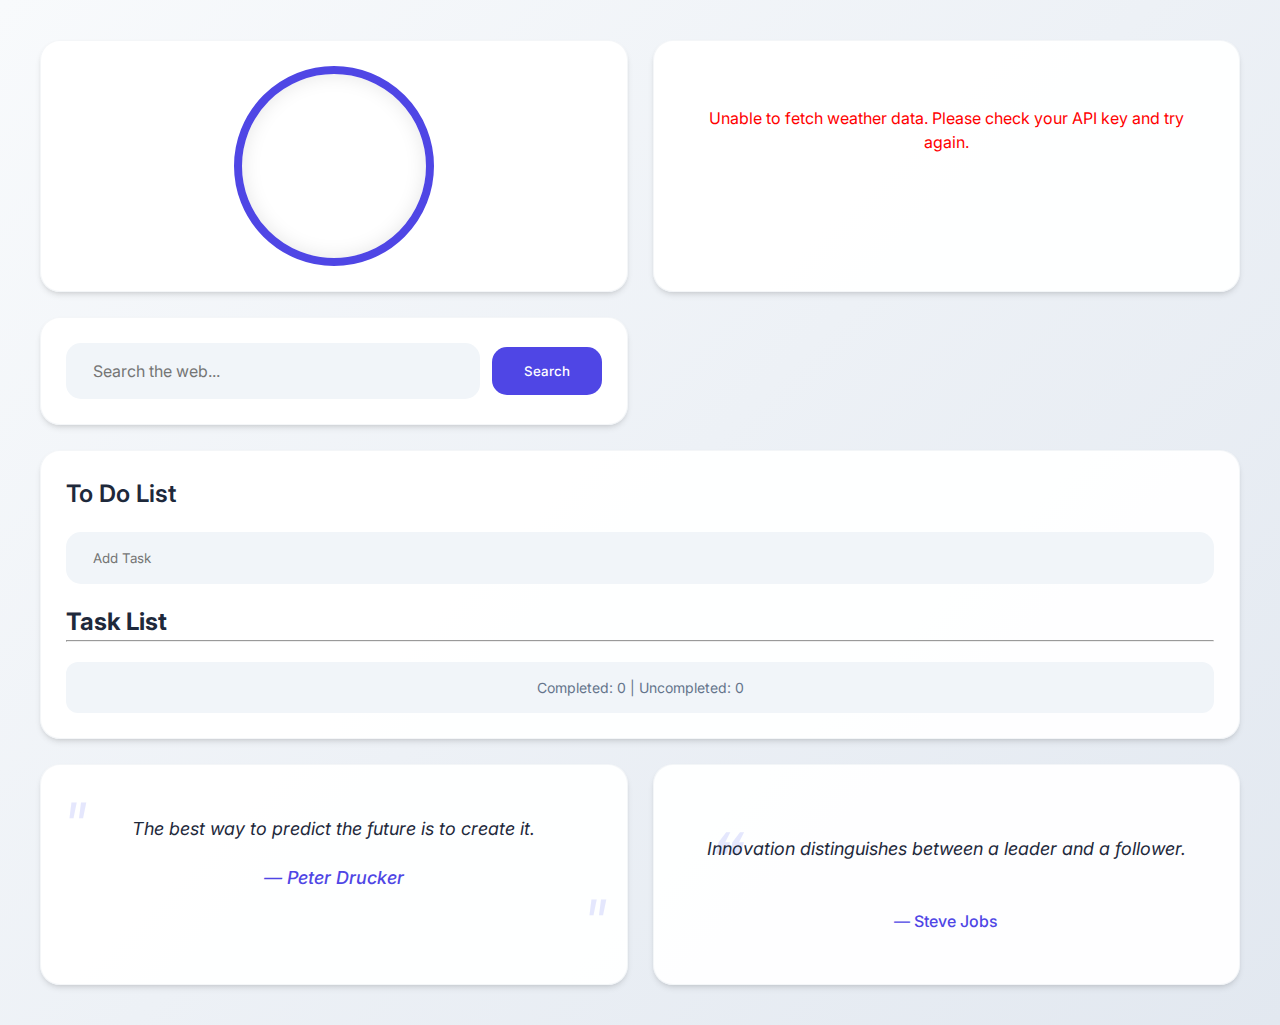
<file: index.html>
<!DOCTYPE html>
<html lang="en">

<head>
    <meta http-equiv="Content-Security-Policy"
        content="default-src * gap://ready file:; style-src 'self' 'unsafe-inline' *; script-src 'self' 'unsafe-inline' 'unsafe-eval' *; img-src * data: 'unsafe-inline'">
    <title>New Tab</title>
    <link rel="stylesheet" href="style.css">
    <script src="https://static.elfsight.com/platform/platform.js" async></script>
</head>

<body>
    <div id="dashboard">
        <div class="widget" id="clock-widget">
            <div id="analog-clock">
                <div class="hand" id="hour-hand"></div>
                <div class="hand" id="minute-hand"></div>
                <div class="hand" id="second-hand"></div>
                <div id="clock-center"></div>
            </div>
        </div>
        <div class="widget" id="weather">
            <div class="container">
                <div class="weather-card">
                    <div id="weather-info" class="animate__animated animate__fadeIn">
                        <h3 id="city-name">Vadodara</h3>
                        <p id="date"></p>
                        <img id="weather-icon" src="" alt="Weather Icon">
                        <p id="temperature"></p>
                        <p id="description"></p>
                        <p id="wind-speed"></p>
                    </div>
                </div>
            </div>
        </div>
        <div class="widget" id="search-bar">
            <input type="text" placeholder="Search the web..." id="search-input">
            <button onclick="search()">Search</button>
        </div>
        <div class="widget" id="todo-list">
            <div id="todo-container">
                <!-- todo list header -->
                <div id="header">
                    <h1>To Do List</h1>
                </div>

                <!-- create input box -->
                <div id="todo-form">
                    <input type="text" class="input-item" name="input_box" id="input-box" placeholder="Add Task" />

                    <!-- add button  -->
                    <!-- <button id="input-button" onclick="addTask()">Add</button> -->
                </div>

                <!-- task list -->
                <h2>Task List</h2>
                <ul id="list-container"></ul>

                <hr>

                <!-- task list counter  -->
                <div class="counter-container">
                    <div id="task-counters">
                        Completed: <span id="completed-counter">0</span> | Uncompleted:
                        <span id="uncompleted-counter">0</span>
                    </div>
                </div>
            </div>
        </div>

        <div class="widget" id="quote"></div>
        <div class="widget" id="quote-2">
            <div class="quote-content">
                <span class="quote-icon">❝</span>
                <p id="quote-text-2"></p>
                <p id="quote-author-2"></p>
            </div>
        </div>
    </div>

    <!-- <script src=
"https://code.jquery.com/jquery-3.6.0.min.js">
	</script>
	<script src=
"https://momentjs.com/downloads/moment.min.js">
	</script> -->
    <script src="script.js"></script>
</body>

</html>
</file>
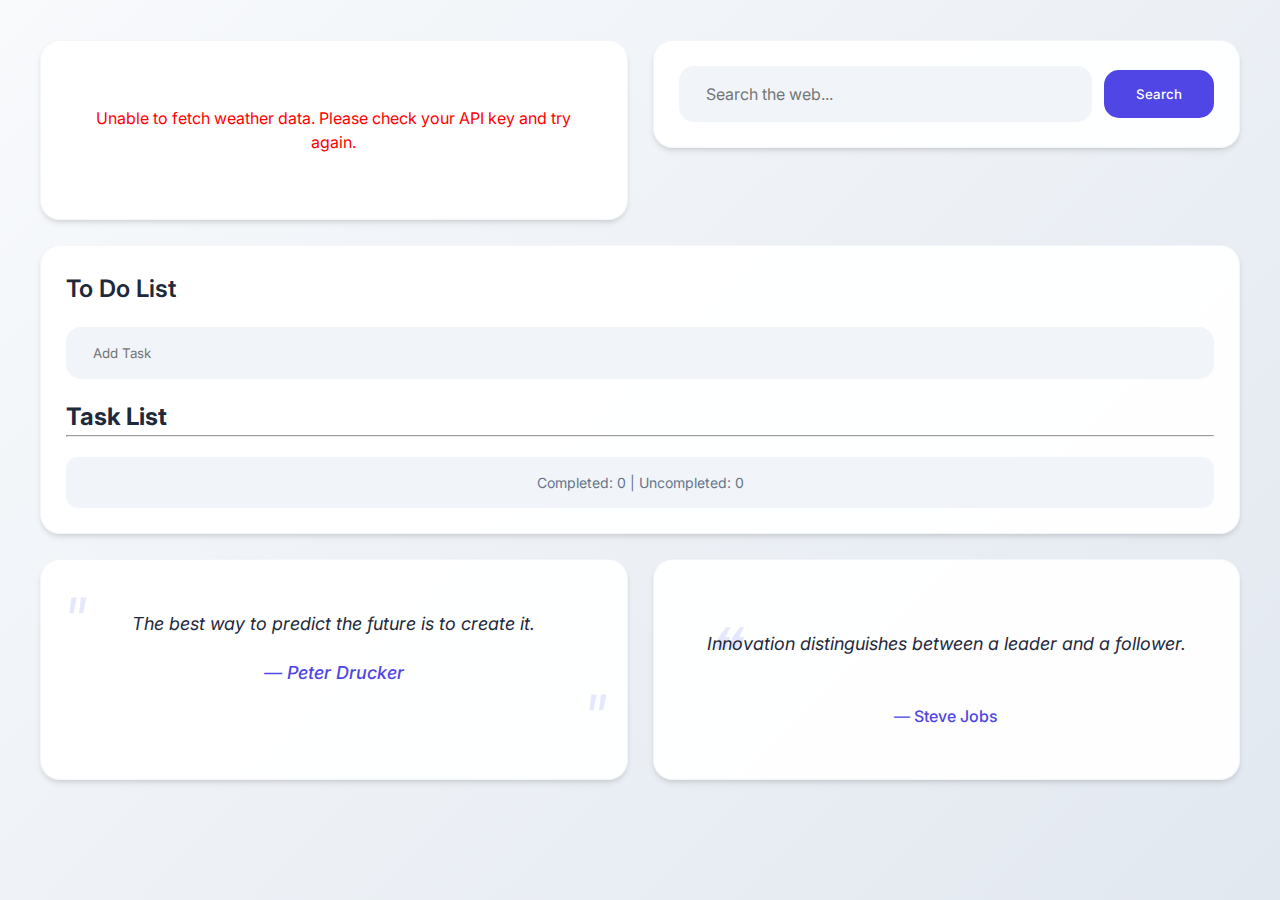
<file: project1/index.html>
<!DOCTYPE html>
<html lang="en">

<head>
    <meta http-equiv="Content-Security-Policy"
        content="default-src * gap://ready file:; style-src 'self' 'unsafe-inline' *; script-src 'self' 'unsafe-inline' 'unsafe-eval' *; img-src * data: 'unsafe-inline'">
    <title>New Tab</title>
    <link rel="stylesheet" href="style.css">
    <script src="https://static.elfsight.com/platform/platform.js" async></script>
</head>

<body>
    <div id="dashboard">
        <div class="widget" id="weather">
            <div class="container">
                <div class="weather-card">
                    <div id="weather-info" class="animate__animated animate__fadeIn">
                        <h3 id="city-name">Vadodara</h3>
                        <p id="date"></p>
                        <img id="weather-icon" src="" alt="Weather Icon">
                        <p id="temperature"></p>
                        <p id="description"></p>
                        <p id="wind-speed"></p>
                    </div>
                </div>
            </div>
        </div>
        <div class="widget" id="search-bar">
            <input type="text" placeholder="Search the web..." id="search-input">
            <button onclick="search()">Search</button>
        </div>
        <div class="widget" id="todo-list">
            <div id="todo-container">
                <!-- todo list header -->
                <div id="header">
                    <h1>To Do List</h1>
                </div>

                <!-- create input box -->
                <div id="todo-form">
                    <input type="text" class="input-item" name="input_box" id="input-box" placeholder="Add Task" />

                    <!-- add button  -->
                    <!-- <button id="input-button" onclick="addTask()">Add</button> -->
                </div>

                <!-- task list -->
                <h2>Task List</h2>
                <ul id="list-container"></ul>

                <hr>

                <!-- task list counter  -->
                <div class="counter-container">
                    <div id="task-counters">
                        Completed: <span id="completed-counter">0</span> | Uncompleted:
                        <span id="uncompleted-counter">0</span>
                    </div>
                </div>
            </div>
        </div>

        <div class="widget" id="quote"></div>
        <div class="widget" id="quote-2">
            <div class="quote-content">
                <span class="quote-icon">❝</span>
                <p id="quote-text-2"></p>
                <p id="quote-author-2"></p>
            </div>
        </div>
    </div>

    <!-- <script src=
"https://code.jquery.com/jquery-3.6.0.min.js">
	</script>
	<script src=
"https://momentjs.com/downloads/moment.min.js">
	</script> -->
    <script src="script.js"></script>
</body>

</html>
</file>
<file: style.css>
/* Import Google Fonts */
@import url('https://fonts.googleapis.com/css2?family=Poppins:wght@300;400;500;600&family=Inter:wght@400;500;600&display=swap');

:root {
  /* Light mode variables */
  --primary-color: #4f46e5;
  --primary-light: #818cf8;
  --secondary-color: #3730a3;
  --widget-bg: rgba(255, 255, 255, 0.95);
  --text-color: #1e293b;
  --text-secondary: #64748b;
  --shadow: 0 4px 6px -1px rgb(0 0 0 / 0.1), 0 2px 4px -2px rgb(0 0 0 / 0.1);
  --shadow-lg: 0 10px 15px -3px rgb(0 0 0 / 0.1), 0 4px 6px -4px rgb(0 0 0 / 0.1);
  --border-radius: 20px;
  --bg-gradient: linear-gradient(135deg, #f8fafc 0%, #e2e8f0 100%);
  --item-bg: #f1f5f9;
  
  /* Dark mode variables */
  --dark-widget-bg: rgba(30, 41, 59, 0.95);
  --dark-text-color: #f1f5f9;
  --dark-text-secondary: #cbd5e1;
  --dark-shadow: 0 4px 6px -1px rgb(0 0 0 / 0.2), 0 2px 4px -2px rgb(0 0 0 / 0.2);
  --dark-bg-gradient: linear-gradient(135deg, #0f172a 0%, #1e293b 100%);
  --dark-item-bg: #334155;
}

@media (prefers-color-scheme: dark) {
  :root {
    --widget-bg: var(--dark-widget-bg);
    --text-color: var(--dark-text-color);
    --text-secondary: var(--dark-text-secondary);
    --shadow: var(--dark-shadow);
    --bg-gradient: var(--dark-bg-gradient);
    --item-bg: var(--dark-item-bg);
  }
}

* {
  box-sizing: border-box;
  margin: 0;
  padding: 0;
}

body {
  margin: 0;
  padding: 20px;
  font-family: 'Inter', sans-serif;
  background: var(--bg-gradient);
  min-height: 100vh;
  color: var(--text-color);
  line-height: 1.5;
}

#dashboard {
  display: grid;
  grid-template-columns: repeat(12, 1fr);
  gap: 25px;
  max-width: 1600px;
  margin: 0 auto;
  padding: 20px;
}

.widget {
  background: var(--widget-bg);
  border-radius: var(--border-radius);
  padding: 25px;
  box-shadow: var(--shadow);
  transition: all 0.3s ease;
  border: 1px solid rgba(148, 163, 184, 0.1);
}

.widget:hover {
  transform: translateY(-5px);
  box-shadow: var(--shadow-lg);
}

/* Widget Layouts */
#clock-widget {
  grid-column: span 3;
  grid-row: span 2;
}

#weather {
  grid-column: span 3;
  grid-row: span 2;
}

#search-bar {
  grid-column: span 6;
}

#quote {
  grid-column: span 12;
}

#todo-list {
  grid-column: span 6;
  grid-row: span 3;
}

/* Clock Widget */
#analog-clock {
  width: 200px;
  height: 200px;
  border: 8px solid var(--primary-color);
  border-radius: 50%;
  margin: 0 auto;
  position: relative;
  background: var(--widget-bg);
  box-shadow: inset 0 0 20px rgba(0, 0, 0, 0.1);
}

.hand {
  background: var(--text-color);
  position: absolute;
  transform-origin: bottom center;
  border-radius: 5px;
  transition: background-color 0.3s;
}

/* Search Bar */
#search-bar {
  display: flex;
  gap: 12px;
  align-items: center;
}

#search-input {
  flex: 1;
  padding: 16px 25px;
  border: 2px solid transparent;
  border-radius: 15px;
  font-size: 16px;
  background: var(--item-bg);
  color: var(--text-color);
  transition: all 0.3s ease;
  font-family: 'Inter', sans-serif;
}

#search-input:focus {
  outline: none;
  border-color: var(--primary-light);
  box-shadow: 0 0 0 4px rgba(79, 70, 229, 0.1);
}

#search-bar button {
  padding: 16px 32px;
  background: var(--primary-color);
  color: white;
  border: none;
  border-radius: 15px;
  cursor: pointer;
  font-weight: 500;
  transition: all 0.3s ease;
  font-family: 'Inter', sans-serif;
}

#search-bar button:hover {
  background: var(--secondary-color);
  transform: translateY(-2px);
}

/* Weather Card */
.weather-card {
  text-align: center;
  padding: 20px 0;
}

#weather-info {
  display: flex;
  flex-direction: column;
  align-items: center;
  gap: 15px;
}

#city-name {
  font-size: 24px;
  font-weight: 600;
  color: var(--text-color);
}

#date {
  color: var(--text-secondary);
  font-size: 14px;
}

#temperature {
  font-size: 48px;
  font-weight: 600;
  color: var(--primary-color);
  line-height: 1;
}

#description {
  color: var(--text-secondary);
  font-size: 16px;
  text-transform: capitalize;
}

#weather-icon {
  width: 80px;
  height: 80px;
  margin: 10px 0;
}

/* Todo List */
#todo-container {
  height: 100%;
  display: flex;
  flex-direction: column;
}

#todo-container h1 {
  font-size: 24px;
  font-weight: 600;
  margin-bottom: 20px;
  color: var(--text-color);
}

#input-box {
  width: 100%;
  padding: 16px 25px;
  border: 2px solid transparent;
  border-radius: 15px;
  margin-bottom: 20px;
  background: var(--item-bg);
  color: var(--text-color);
  font-family: 'Inter', sans-serif;
  transition: all 0.3s ease;
}

#input-box:focus {
  outline: none;
  border-color: var(--primary-light);
  box-shadow: 0 0 0 4px rgba(79, 70, 229, 0.1);
}

#list-container {
  flex: 1;
  overflow-y: auto;
  padding-right: 10px;
}

#list-container::-webkit-scrollbar {
  width: 6px;
}

#list-container::-webkit-scrollbar-track {
  background: var(--item-bg);
  border-radius: 3px;
}

#list-container::-webkit-scrollbar-thumb {
  background: var(--primary-light);
  border-radius: 3px;
}

#list-container li {
  padding: 16px 20px;
  background: var(--item-bg);
  border-radius: 12px;
  margin-bottom: 10px;
  display: flex;
  align-items: center;
  gap: 12px;
  cursor: pointer;
  transition: all 0.3s ease;
  border: 1px solid rgba(148, 163, 184, 0.1);
}

#list-container li:hover {
  background: var(--primary-color);
  color: white;
  transform: translateX(5px);
}

#list-container li.checked {
  background: var(--item-bg);
  color: var(--text-secondary);
  text-decoration: line-through;
}

.counter-container {
  margin-top: 20px;
  padding: 15px;
  background: var(--item-bg);
  border-radius: 12px;
  text-align: center;
  color: var(--text-secondary);
  font-size: 14px;
}

/* Quote Widget */
#quote {
  font-style: italic;
  text-align: center;
  padding: 30px;
  font-size: 18px;
  line-height: 1.6;
  color: var(--text-color);
  position: relative;
}

#quote::before,
#quote::after {
  content: '"';
  font-size: 48px;
  color: var(--primary-light);
  opacity: 0.2;
  position: absolute;
}

#quote::before {
  top: 10px;
  left: 20px;
}

#quote::after {
  bottom: 10px;
  right: 20px;
}

/* Responsive Design */
@media (max-width: 1400px) {
  #clock-widget, #weather {
    grid-column: span 6;
  }
  
  #todo-list {
    grid-column: span 12;
  }
}

@media (max-width: 1024px) {
  #dashboard {
    gap: 20px;
    padding: 15px;
  }
  
  #clock-widget, #weather {
    grid-column: span 6;
  }
  
  #search-bar {
    grid-column: span 12;
  }
}

@media (max-width: 768px) {
  body {
    padding: 10px;
  }
  
  #dashboard {
    gap: 15px;
    padding: 10px;
  }
  
  .widget {
    grid-column: span 12 !important;
    padding: 20px;
  }
  
  #search-bar {
    flex-direction: column;
  }
  
  #search-bar button {
    width: 100%;
  }
}

/* Animation */
@keyframes fadeIn {
  from {
    opacity: 0;
    transform: translateY(10px);
  }
  to {
    opacity: 1;
    transform: translateY(0);
  }
}

.widget {
  animation: fadeIn 0.5s ease-out;
}

/* Update the grid layout first */
#quote {
  grid-column: span 6;
}

#quote-2 {
  grid-column: span 6;
}

/* Enhanced Quote Widgets Styling */
.quote-content {
  position: relative;
  padding: 20px;
  height: 100%;
  display: flex;
  flex-direction: column;
  justify-content: center;
  gap: 15px;
}

#quote, #quote-2 {
  font-style: italic;
  text-align: center;
  padding: 30px;
  font-size: 18px;
  line-height: 1.6;
  color: var(--text-color);
  position: relative;
  overflow: hidden;
  background: var(--widget-bg);
  transition: all 0.3s ease;
}

#quote::before,
#quote::after,
.quote-icon {
  font-size: 64px;
  color: var(--primary-light);
  opacity: 0.2;
  position: absolute;
}

#quote::before {
  content: '"';
  top: 10px;
  left: 20px;
}

#quote::after {
  content: '"';
  bottom: 10px;
  right: 20px;
}

.quote-icon {
  top: 10px;
  left: 20px;
}

#quote-text-2, #quote p {
  font-size: 18px;
  color: var(--text-color);
  margin: 20px 0;
  z-index: 1;
  position: relative;
}

#quote-author-2 {
  font-style: normal;
  font-weight: 500;
  color: var(--primary-color);
  font-size: 16px;
  margin-top: 10px;
}

/* Hover effects */
#quote:hover, #quote-2:hover {
  transform: translateY(-5px);
  box-shadow: var(--shadow-lg);
}

/* Responsive adjustments */
@media (max-width: 1024px) {
  #quote, #quote-2 {
    grid-column: span 12;
  }
}

@media (max-width: 768px) {
  #quote, #quote-2 {
    padding: 20px;
    font-size: 16px;
  }
  
  .quote-icon {
    font-size: 48px;
  }
}
</file>
<file: project1/style.css>
/* Import Google Fonts */
@import url('https://fonts.googleapis.com/css2?family=Poppins:wght@300;400;500;600&family=Inter:wght@400;500;600&display=swap');

:root {
  /* Light mode variables */
  --primary-color: #4f46e5;
  --primary-light: #818cf8;
  --secondary-color: #3730a3;
  --widget-bg: rgba(255, 255, 255, 0.95);
  --text-color: #1e293b;
  --text-secondary: #64748b;
  --shadow: 0 4px 6px -1px rgb(0 0 0 / 0.1), 0 2px 4px -2px rgb(0 0 0 / 0.1);
  --shadow-lg: 0 10px 15px -3px rgb(0 0 0 / 0.1), 0 4px 6px -4px rgb(0 0 0 / 0.1);
  --border-radius: 20px;
  --bg-gradient: linear-gradient(135deg, #f8fafc 0%, #e2e8f0 100%);
  --item-bg: #f1f5f9;
  
  /* Dark mode variables */
  --dark-widget-bg: rgba(30, 41, 59, 0.95);
  --dark-text-color: #f1f5f9;
  --dark-text-secondary: #cbd5e1;
  --dark-shadow: 0 4px 6px -1px rgb(0 0 0 / 0.2), 0 2px 4px -2px rgb(0 0 0 / 0.2);
  --dark-bg-gradient: linear-gradient(135deg, #0f172a 0%, #1e293b 100%);
  --dark-item-bg: #334155;
}

@media (prefers-color-scheme: dark) {
  :root {
    --widget-bg: var(--dark-widget-bg);
    --text-color: var(--dark-text-color);
    --text-secondary: var(--dark-text-secondary);
    --shadow: var(--dark-shadow);
    --bg-gradient: var(--dark-bg-gradient);
    --item-bg: var(--dark-item-bg);
  }
}

* {
  box-sizing: border-box;
  margin: 0;
  padding: 0;
}

body {
  margin: 0;
  padding: 20px;
  font-family: 'Inter', sans-serif;
  background: var(--bg-gradient);
  min-height: 100vh;
  color: var(--text-color);
  line-height: 1.5;
}

#dashboard {
  display: grid;
  grid-template-columns: repeat(12, 1fr);
  gap: 25px;
  max-width: 1600px;
  margin: 0 auto;
  padding: 20px;
}

.widget {
  background: var(--widget-bg);
  border-radius: var(--border-radius);
  padding: 25px;
  box-shadow: var(--shadow);
  transition: all 0.3s ease;
  border: 1px solid rgba(148, 163, 184, 0.1);
}

.widget:hover {
  transform: translateY(-5px);
  box-shadow: var(--shadow-lg);
}

/* Widget Layouts */
/* #clock-widget {
  grid-column: span 3;
  grid-row: span 2;
  background: rgba(255, 255, 255, 0.1);
  backdrop-filter: blur(10px);
  -webkit-backdrop-filter: blur(10px);
  border-radius: 50%;
  padding: 20px;
  box-shadow: 0 8px 32px rgba(0, 0, 0, 0.1);
  border: 1px solid rgba(255, 255, 255, 0.2);
  display: flex;
  justify-content: center;
  align-items: center;
} */

#weather {
  grid-column: span 3;
  grid-row: span 2;
}

#search-bar {
  grid-column: span 6;
}

#quote {
  grid-column: span 12;
}

#todo-list {
  grid-column: span 6;
  grid-row: span 3;
}

/* Clock Widget */
#analog-clock {
  position: relative;
  width: 250px;
  height: 250px;
  border-radius: 50%;
  background: rgba(255, 255, 255, 0.05);
  display: flex;
  justify-content: center;
  align-items: center;
}

.clock-face {
  position: relative;
  width: 230px;
  height: 230px;
  border-radius: 50%;
  display: flex;
  justify-content: center;
  align-items: center;
}

/* Clock numbers */
.number {
  position: absolute;
  width: 100%;
  height: 100%;
  text-align: center;
  font-size: 1.2rem;
  font-weight: 500;
  color: rgba(255, 255, 255, 0.8);
  transform-origin: 50% 50%;
}

.number-1 { transform: rotate(30deg); }
.number-2 { transform: rotate(60deg); }
.number-3 { transform: rotate(90deg); }
.number-4 { transform: rotate(120deg); }
.number-5 { transform: rotate(150deg); }
.number-6 { transform: rotate(180deg); }
.number-7 { transform: rotate(210deg); }
.number-8 { transform: rotate(240deg); }
.number-9 { transform: rotate(270deg); }
.number-10 { transform: rotate(300deg); }
.number-11 { transform: rotate(330deg); }
.number-12 { transform: rotate(0deg); }

/* Rotate the text back */
.number-1 span { transform: rotate(-30deg); }
.number-2 span { transform: rotate(-60deg); }
.number-3 span { transform: rotate(-90deg); }
.number-4 span { transform: rotate(-120deg); }
.number-5 span { transform: rotate(-150deg); }
.number-6 span { transform: rotate(-180deg); }
.number-7 span { transform: rotate(-210deg); }
.number-8 span { transform: rotate(-240deg); }
.number-9 span { transform: rotate(-270deg); }
.number-10 span { transform: rotate(-300deg); }
.number-11 span { transform: rotate(-330deg); }
.number-12 span { transform: rotate(0deg); }

/* Clock hands */
.hand {
  position: absolute;
  bottom: 50%;
  transform-origin: bottom;
  border-radius: 4px;
  z-index: 2;
  transform-origin: 50% 100%;
  transition: transform 0.05s cubic-bezier(0.4, 2.08, 0.55, 0.44);
}

.hour-hand {
  width: 4px;
  height: 65px;
  background: #fff;
  transform: translate(-50%, 0);
}

.minute-hand {
  width: 3px;
  height: 85px;
  background: #fff;
  transform: translate(-50%, 0);
}

.second-hand {
  width: 2px;
  height: 95px;
  background: #ff5757;
  transform: translate(-50%, 0);
}

.center-dot {
  position: absolute;
  width: 12px;
  height: 12px;
  background: #ff5757;
  border: 2px solid #fff;
  border-radius: 50%;
  z-index: 3;
}

/* Optional: Add a subtle outer ring */
.clock-face::before {
  content: '';
  position: absolute;
  width: 100%;
  height: 100%;
  border: 2px solid rgba(255, 255, 255, 0.1);
  border-radius: 50%;
}

/* Search Bar */
#search-bar {
  display: flex;
  gap: 12px;
  align-items: center;
}

#search-input {
  flex: 1;
  padding: 16px 25px;
  border: 2px solid transparent;
  border-radius: 15px;
  font-size: 16px;
  background: var(--item-bg);
  color: var(--text-color);
  transition: all 0.3s ease;
  font-family: 'Inter', sans-serif;
}

#search-input:focus {
  outline: none;
  border-color: var(--primary-light);
  box-shadow: 0 0 0 4px rgba(79, 70, 229, 0.1);
}

#search-bar button {
  padding: 16px 32px;
  background: var(--primary-color);
  color: white;
  border: none;
  border-radius: 15px;
  cursor: pointer;
  font-weight: 500;
  transition: all 0.3s ease;
  font-family: 'Inter', sans-serif;
}

#search-bar button:hover {
  background: var(--secondary-color);
  transform: translateY(-2px);
}

/* Weather Card */
.weather-card {
  text-align: center;
  padding: 20px 0;
}

#weather-info {
  display: flex;
  flex-direction: column;
  align-items: center;
  gap: 15px;
}

#city-name {
  font-size: 24px;
  font-weight: 600;
  color: var(--text-color);
}

#date {
  color: var(--text-secondary);
  font-size: 14px;
}

#temperature {
  font-size: 48px;
  font-weight: 600;
  color: var(--primary-color);
  line-height: 1;
}

#description {
  color: var(--text-secondary);
  font-size: 16px;
  text-transform: capitalize;
}

#weather-icon {
  width: 80px;
  height: 80px;
  margin: 10px 0;
}

/* Todo List */
#todo-container {
  height: 100%;
  display: flex;
  flex-direction: column;
}

#todo-container h1 {
  font-size: 24px;
  font-weight: 600;
  margin-bottom: 20px;
  color: var(--text-color);
}

#input-box {
  width: 100%;
  padding: 16px 25px;
  border: 2px solid transparent;
  border-radius: 15px;
  margin-bottom: 20px;
  background: var(--item-bg);
  color: var(--text-color);
  font-family: 'Inter', sans-serif;
  transition: all 0.3s ease;
}

#input-box:focus {
  outline: none;
  border-color: var(--primary-light);
  box-shadow: 0 0 0 4px rgba(79, 70, 229, 0.1);
}

#list-container {
  flex: 1;
  overflow-y: auto;
  padding-right: 10px;
}

#list-container::-webkit-scrollbar {
  width: 6px;
}

#list-container::-webkit-scrollbar-track {
  background: var(--item-bg);
  border-radius: 3px;
}

#list-container::-webkit-scrollbar-thumb {
  background: var(--primary-light);
  border-radius: 3px;
}

#list-container li {
  padding: 16px 20px;
  background: var(--item-bg);
  border-radius: 12px;
  margin-bottom: 10px;
  display: flex;
  align-items: center;
  gap: 12px;
  cursor: pointer;
  transition: all 0.3s ease;
  border: 1px solid rgba(148, 163, 184, 0.1);
}

#list-container li:hover {
  background: var(--primary-color);
  color: white;
  transform: translateX(5px);
}

#list-container li.checked {
  background: var(--item-bg);
  color: var(--text-secondary);
  text-decoration: line-through;
}

.counter-container {
  margin-top: 20px;
  padding: 15px;
  background: var(--item-bg);
  border-radius: 12px;
  text-align: center;
  color: var(--text-secondary);
  font-size: 14px;
}

/* Quote Widget */
#quote {
  font-style: italic;
  text-align: center;
  padding: 30px;
  font-size: 18px;
  line-height: 1.6;
  color: var(--text-color);
  position: relative;
}

#quote::before,
#quote::after {
  content: '"';
  font-size: 48px;
  color: var(--primary-light);
  opacity: 0.2;
  position: absolute;
}

#quote::before {
  top: 10px;
  left: 20px;
}

#quote::after {
  bottom: 10px;
  right: 20px;
}

/* Responsive Design */
@media (max-width: 1400px) {
  #clock-widget, #weather {
    grid-column: span 6;
  }
  
  #todo-list {
    grid-column: span 12;
  }
}

@media (max-width: 1024px) {
  #dashboard {
    gap: 20px;
    padding: 15px;
  }
  
  #clock-widget, #weather {
    grid-column: span 6;
  }
  
  #search-bar {
    grid-column: span 12;
  }
}

@media (max-width: 768px) {
  body {
    padding: 10px;
  }
  
  #dashboard {
    gap: 15px;
    padding: 10px;
  }
  
  .widget {
    grid-column: span 12 !important;
    padding: 20px;
  }
  
  #search-bar {
    flex-direction: column;
  }
  
  #search-bar button {
    width: 100%;
  }
}

/* Animation */
@keyframes fadeIn {
  from {
    opacity: 0;
    transform: translateY(10px);
  }
  to {
    opacity: 1;
    transform: translateY(0);
  }
}

.widget {
  animation: fadeIn 0.5s ease-out;
}

/* Update the grid layout first */
#quote {
  grid-column: span 6;
}

#quote-2 {
  grid-column: span 6;
}

/* Enhanced Quote Widgets Styling */
.quote-content {
  position: relative;
  padding: 20px;
  height: 100%;
  display: flex;
  flex-direction: column;
  justify-content: center;
  gap: 15px;
}

#quote, #quote-2 {
  font-style: italic;
  text-align: center;
  padding: 30px;
  font-size: 18px;
  line-height: 1.6;
  color: var(--text-color);
  position: relative;
  overflow: hidden;
  background: var(--widget-bg);
  transition: all 0.3s ease;
}

#quote::before,
#quote::after,
.quote-icon {
  font-size: 64px;
  color: var(--primary-light);
  opacity: 0.2;
  position: absolute;
}

#quote::before {
  content: '"';
  top: 10px;
  left: 20px;
}

#quote::after {
  content: '"';
  bottom: 10px;
  right: 20px;
}

.quote-icon {
  top: 10px;
  left: 20px;
}

#quote-text-2, #quote p {
  font-size: 18px;
  color: var(--text-color);
  margin: 20px 0;
  z-index: 1;
  position: relative;
}

#quote-author-2 {
  font-style: normal;
  font-weight: 500;
  color: var(--primary-color);
  font-size: 16px;
  margin-top: 10px;
}

/* Hover effects */
#quote:hover, #quote-2:hover {
  transform: translateY(-5px);
  box-shadow: var(--shadow-lg);
}

/* Responsive adjustments */
@media (max-width: 1024px) {
  #quote, #quote-2 {
    grid-column: span 12;
  }
}

@media (max-width: 768px) {
  #quote, #quote-2 {
    padding: 20px;
    font-size: 16px;
  }
  
  .quote-icon {
    font-size: 48px;
  }
}
</file>
